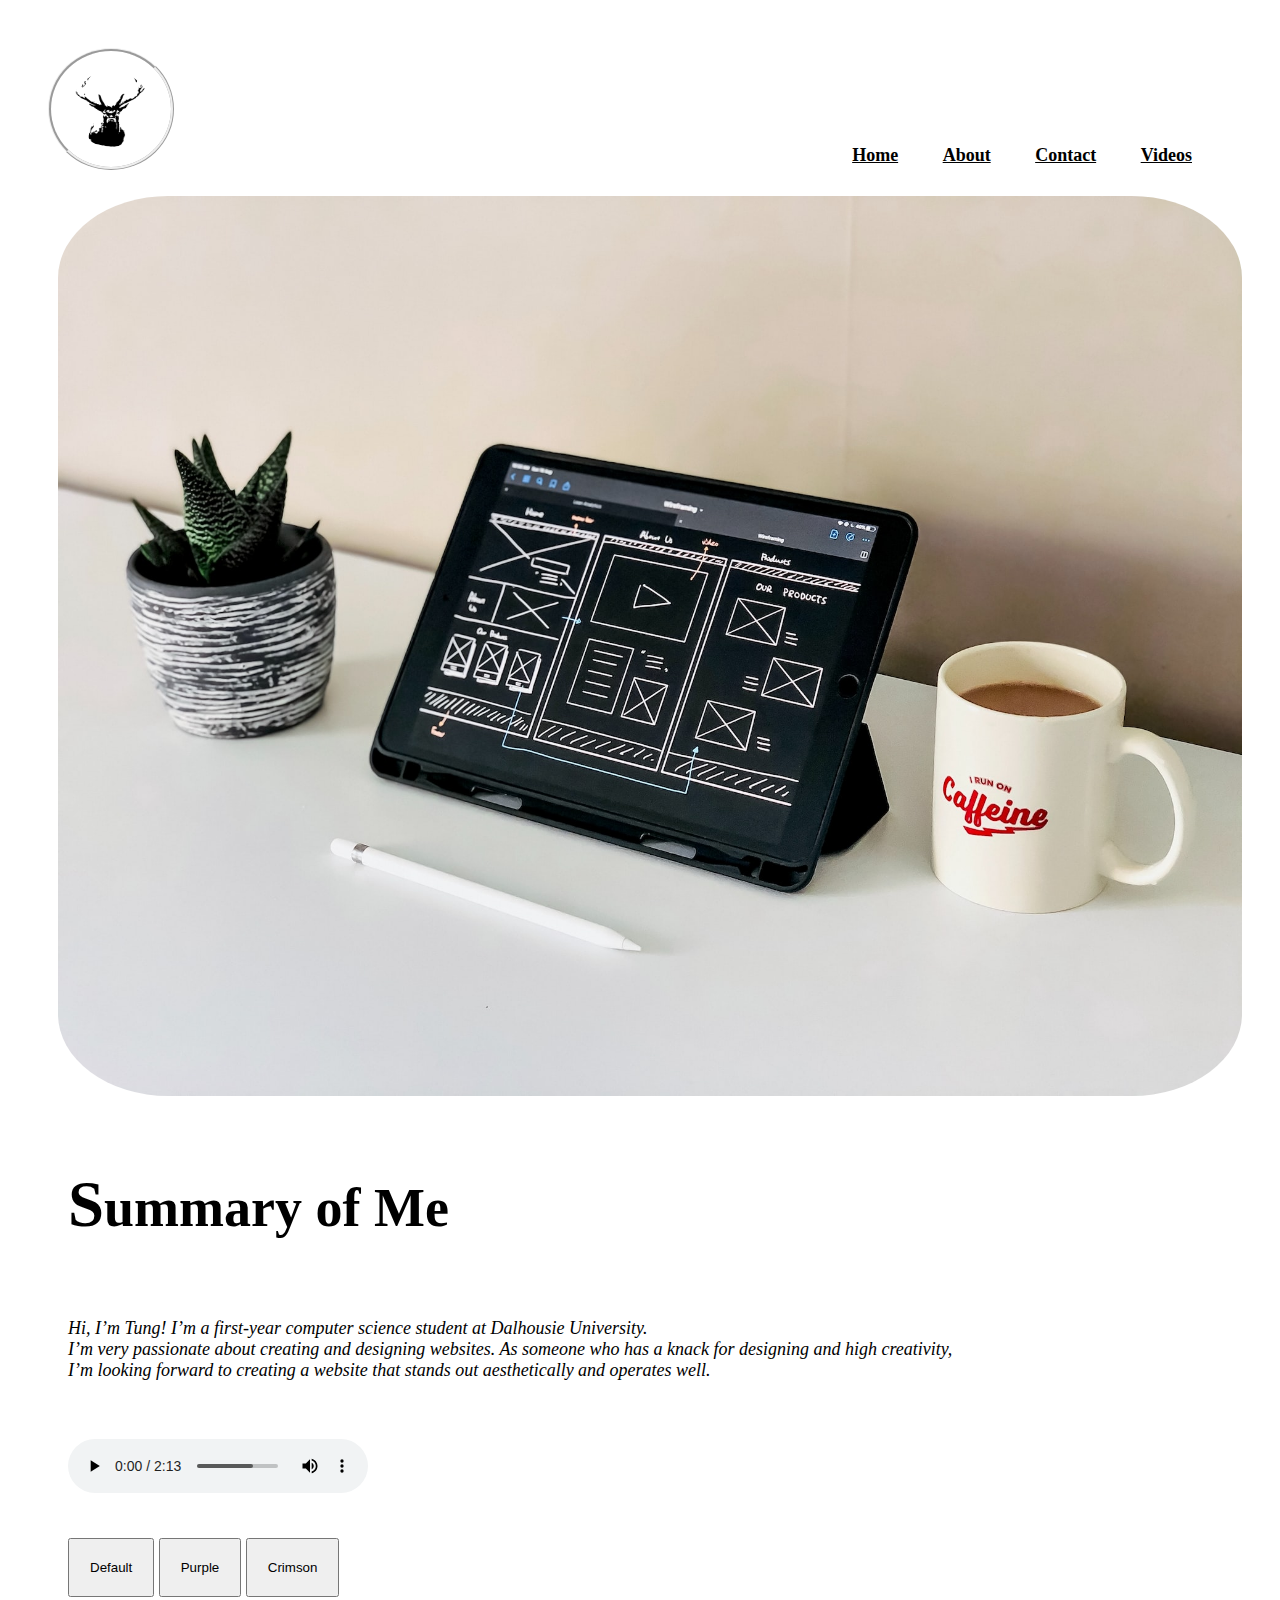
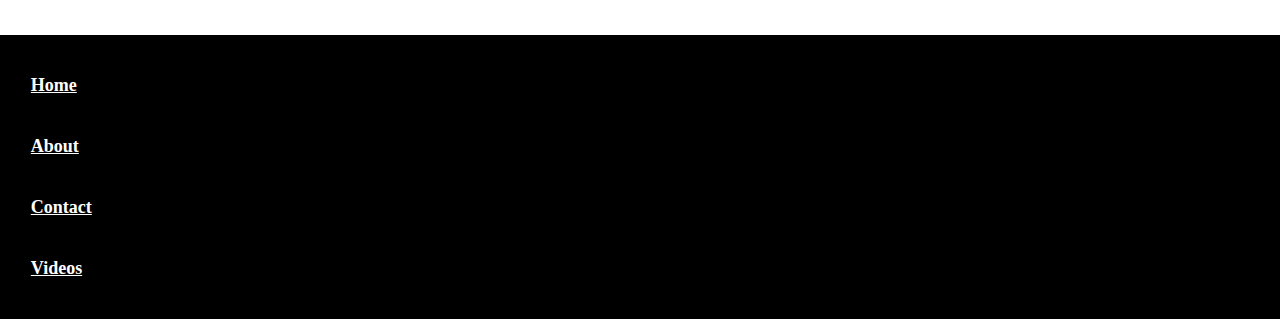
<file: index.html>
<!DOCTYPE html>
<html lang="en">
<head>
  <meta charset="UTF-8">
  <title>My Website</title>
  <link rel="icon" href="img/favicon.png" sizes="any">
  <link rel="stylesheet" href="style.css">
</head>

<body>
  <img src="img/Logo.png" alt="Logo" id="logo" height="76" width="80">
  <nav id="nav">
    <a href="index.html" >Home</a>
    <a href="About.html">About</a>
    <a href="Contact.html">Contact</a>
    <a href="Video.html">Videos</a>
  </nav>
  <img src="img/homepagepicture.jpg" alt="Web Design Picture" id="homepage" height="768" 
   width="1024">

<h1>Summary of Me</h1>
  
    <p>
     Hi, I’m Tung! I’m a first-year computer science student at Dalhousie
     University.<br>I’m very passionate about creating and designing websites.
     As someone who has a knack for designing and high creativity,<br>
     I’m looking forward to creating a website that stands out aesthetically 
     and operates well.<br>
    </p>

  <audio controls onplay="showConfirm()">
    <source src="img/ukrainiansong.mp3" type="audio/mp3">
    Your browser does not support the audio element.
  </audio>
  
  <div id="colorChanger">
    <button onclick="changeColor('#b5b5b5','black', 'black')">Default</button>
    <button onclick="changeColor('#c0bde1','#3e387b', '#3e387b')">Purple</button>
    <button onclick="changeColor('#e1c1ca', '#631d1e', '#631d1e')">Crimson</button>
  </div>
  
  <script>
function changeColor(secondaryColor,backgroundColor, fontColor) {
  let body = document.querySelector('body');
  let footer = document.querySelector('#footer');
  let paragraphs = document.querySelectorAll('p');
  let nav = document.querySelector('#nav');
  let links = document.querySelectorAll('#nav a');
  let headings = document.querySelectorAll('h1');
  let buttons = document.querySelectorAll('#colorChanger button');
  let defaultButton = document.querySelector('#colorChanger button:first-of-type');

  body.style.color = fontColor;

  footer.style.backgroundColor = backgroundColor;
  footer.style.color = fontColor;

  paragraphs.forEach((paragraph) => {
    paragraph.style.color = fontColor;
  });

  
  nav.style.color = fontColor;

  links.forEach((link) => {
    link.style.color = fontColor;
  });

  headings.forEach((heading) => {
    heading.style.color = fontColor;
  });

  buttons.forEach((button) => {
    button.style.backgroundColor = secondaryColor;
 
  });
  
    }
  function showConfirm() {
  if (confirm("Are you sure you want to play this audio?")) {
   
  }
}
  </script>
  
  

<menu id="footer">
  <li><a href="index.html">Home</a></li>
  <li><a href="About.html">About</a></li>
  <li><a href="Contact.html">Contact</a></li>
  <li><a href="Video.html">Videos</a></li>
</menu>


</body>
</html>
</file>
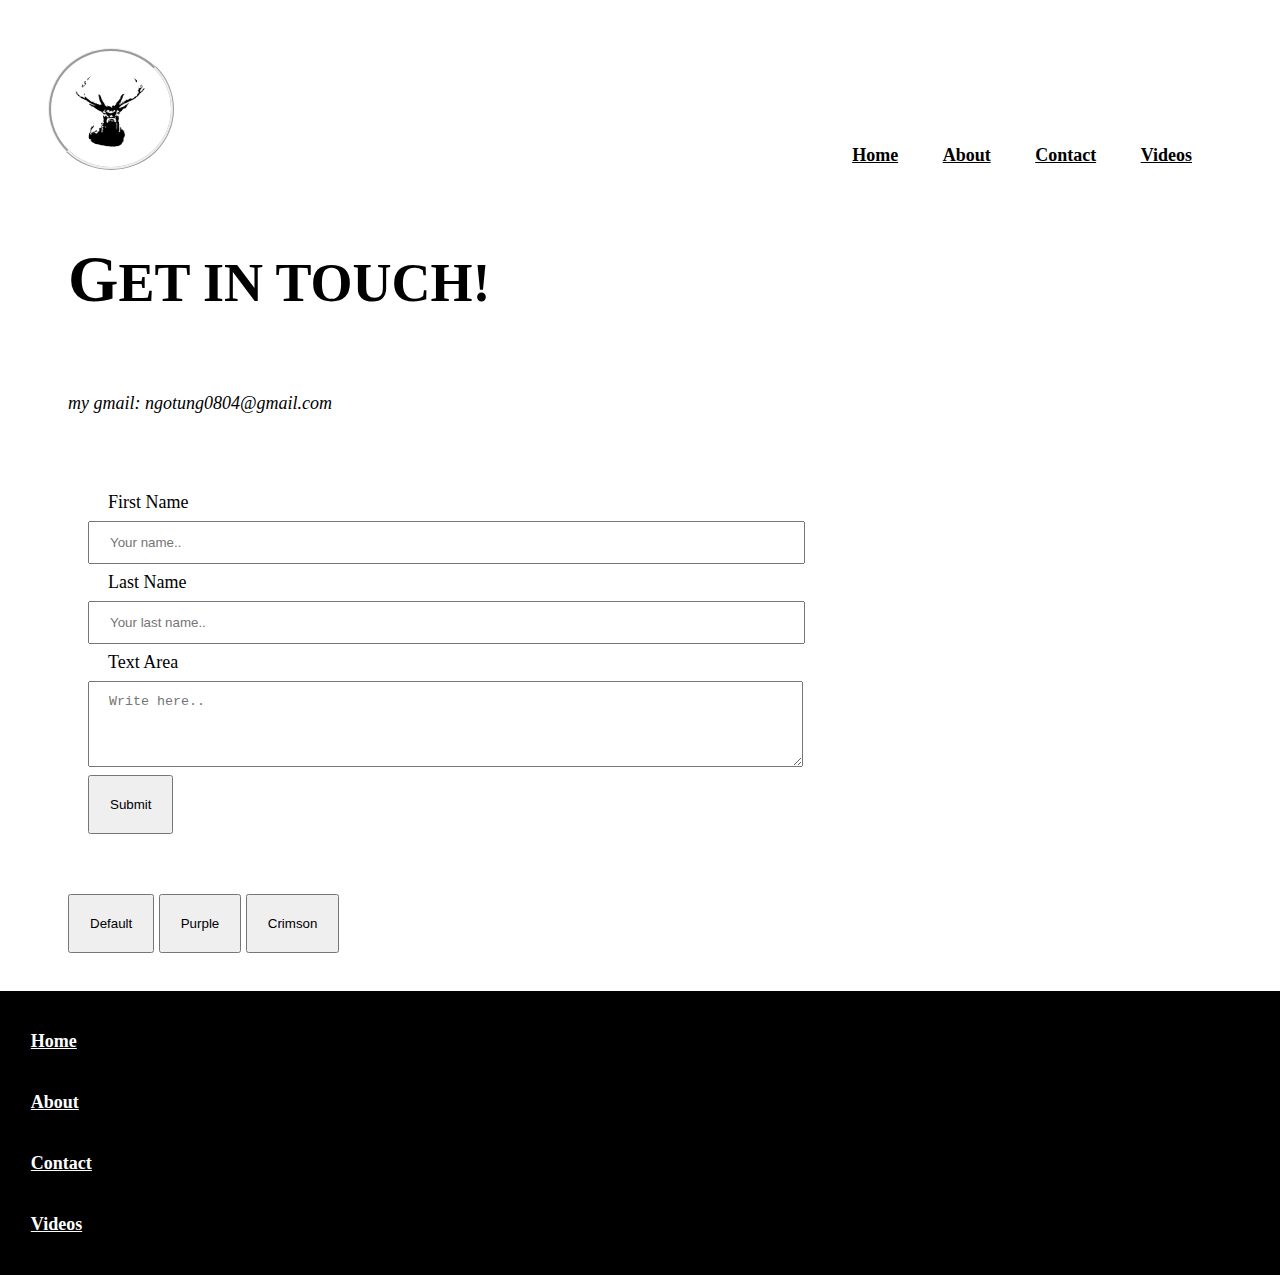
<file: Contact.html>
<!DOCTYPE html>
<html lang="en">
<head>
   <meta charset="UTF-8">
   <title>My Website</title>
   <link rel="icon" href="img/favicon.png" sizes="any">
   <link rel="stylesheet" href="style.css">
   <script src="validation.js" defer></script>

</head>

<body>
   <img src="img/Logo.png" alt="Logo" id="logo" height="76" width="80">
   <nav id="nav">
      <a href="index.html" >Home</a>
      <a href="About.html">About</a>
      <a href="Contact.html">Contact</a>
      <a href="Video.html">Videos</a>
  </nav>

  <h1>GET IN TOUCH!</h1>
  <p>my gmail: ngotung0804@gmail.com</p>
  <div class="container">
    <form id="contactForm" action="action_page.php">

      <label for="fname">First Name</label>
      <input type="text" id="fname" name="firstname" placeholder="Your name..">

      <label for="lname">Last Name</label>
      <input type="text" id="lname" name="lastname" placeholder="Your last name..">

      <label for="myTextArea">Text Area</label>
      <textarea id="myTextArea" name="text" rows="4" cols="50"  placeholder="Write here.."></textarea> 

      <input type="submit" value="Submit" id="button">

    </form>
  </div>

  <script>
   function changeColor(secondaryColor,backgroundColor, fontColor) {
     let body = document.querySelector('body');
     let footer = document.querySelector('#menu');
     let paragraphs = document.querySelectorAll('p');
     let submitButton = document.querySelector('#button');
     let nav = document.querySelector('#nav');
     let links = document.querySelectorAll('#nav a');
     let headings = document.querySelectorAll('h1');
     let buttons = document.querySelectorAll('#colorChanger button');
     let labels = document.querySelectorAll('#contactForm label');
  
   
     body.style.color = secondaryColor;

     submitButton.style.backgroundColor = secondaryColor;

     footer.style.backgroundColor = backgroundColor;
     footer.style.color = fontColor;
   
     paragraphs.forEach((paragraph) => {
       paragraph.style.color = fontColor;
     });
   
     
     nav.style.color = fontColor;
   
     links.forEach((link) => {
       link.style.color = fontColor;
     });
   
     headings.forEach((heading) => {
       heading.style.color = fontColor;
     });
   
     buttons.forEach((button) => {
       button.style.backgroundColor = secondaryColor;
    
     });
   
     labels.forEach((label) => {
       label.style.color = fontColor;
    
     });
    
   }
     </script>

<div id="colorChanger">
   <button onclick="changeColor('#b5b5b5','black', 'black')">Default</button>
   <button onclick="changeColor('#c0bde1','#3e387b', '#3e387b')">Purple</button>
   <button onclick="changeColor('#e1c1ca', '#631d1e', '#631d1e')">Crimson</button>
 </div>
 
   <menu id="menu">
      <li><a href="index.html">Home</a></li>
      <li><a href="About.html">About</a></li>
      <li><a href="Contact.html">Contact</a></li>
      <li><a href="Video.html">Videos</a></li>
   </menu>
</body>
</html>
</file>
<file: style.css>
body{
   font-size: large;
}

*{
   padding: 20px;
}

.container{
   display: grid;
   grid-template-areas: 
   "head head head"
   "img p p"
   "img p p";
}

.container > h1{
   grid-area: head;
}

#logo {
   margin-left: 550px;
   padding:  20px;
   border-style: ridge;
   border-radius: 50%;
}

#photoofme {
   margin-left: 80px;
   padding: 5px;
   border-radius: 40%;
   grid-area: img;

}

#aboutme {
   margin-right: 250px;
   grid-area: p;
   
}

#homepage {
   text-align: center;
   padding: 10px;
   border-radius: 10%;
   width: 100%;
}

a {
   color: black;
   font-weight: bold;
 }

 iframe {
  border-style: ridge;
  margin-top: auto;
 } 
 video {
   display: block;
   margin: auto;
   border-style: ridge;
  } 


table {
   border-collapse: collapse;
 }
 
th{
   border: 1px solid black;
 }
         
td {
     border: 1px solid black;
     padding: 25px;
     background-color: rgb(252, 255, 188);
 }
 
input[type=text],#myTextArea {
   width: 10%;
   padding: 12px 20px;
   margin: 8px 0;
   display: flex;
   width: 100%;
   flex-shrink: 0;
  }

.check {
   background-color: orange;
}


menu > li > a {
   padding: 2px;
   color: white;
}

h1::first-letter{
font-size: larger;
}

img ~ h1 {
   font-size: 300%;
 }

h1+p{
   font-style: italic;
 }
menu {
   background-color: black;
   width: 110%;
   margin-left: -5%;
   margin-bottom: -10%;
}

.gallery > img {
   padding: 10px;
   border-radius: 10%;
}

#menu {
  bottom: 100px;
  position:fixed;
}


/**/

/* Tablet layout*/
@media screen and (min-width: 400px) and (max-width: 1000px) {
#homepage {
    max-width: 100vw;
    height: 50vh;
}

#logo {
   margin-left:45%;
}

nav {
   margin-left:30%;
}

#photoofme {
   margin: auto;
   margin-right: 20px;
}

#video1, #video2 {
   display: block;
   margin: auto;

}

}


/* Desktop layout */
 @media screen and (min-width: 1001px) and (max-width: 1500px) {
  /* Styles for desktop layout go here */
 
#homepage {
   max-width: 150vw;
   height: 100vh;
}

#logo {
  margin: auto;
  margin-bottom: -50px;
}

nav {
text-align: right;
}

#video1{
   display: block;

}

#video2 {
   display: block;
   margin: auto;
}

menu {
   background-color: black;
   width: 110%;
}

#menu {
   bottom: 200px;
   position:static;
 }
}
</file>
